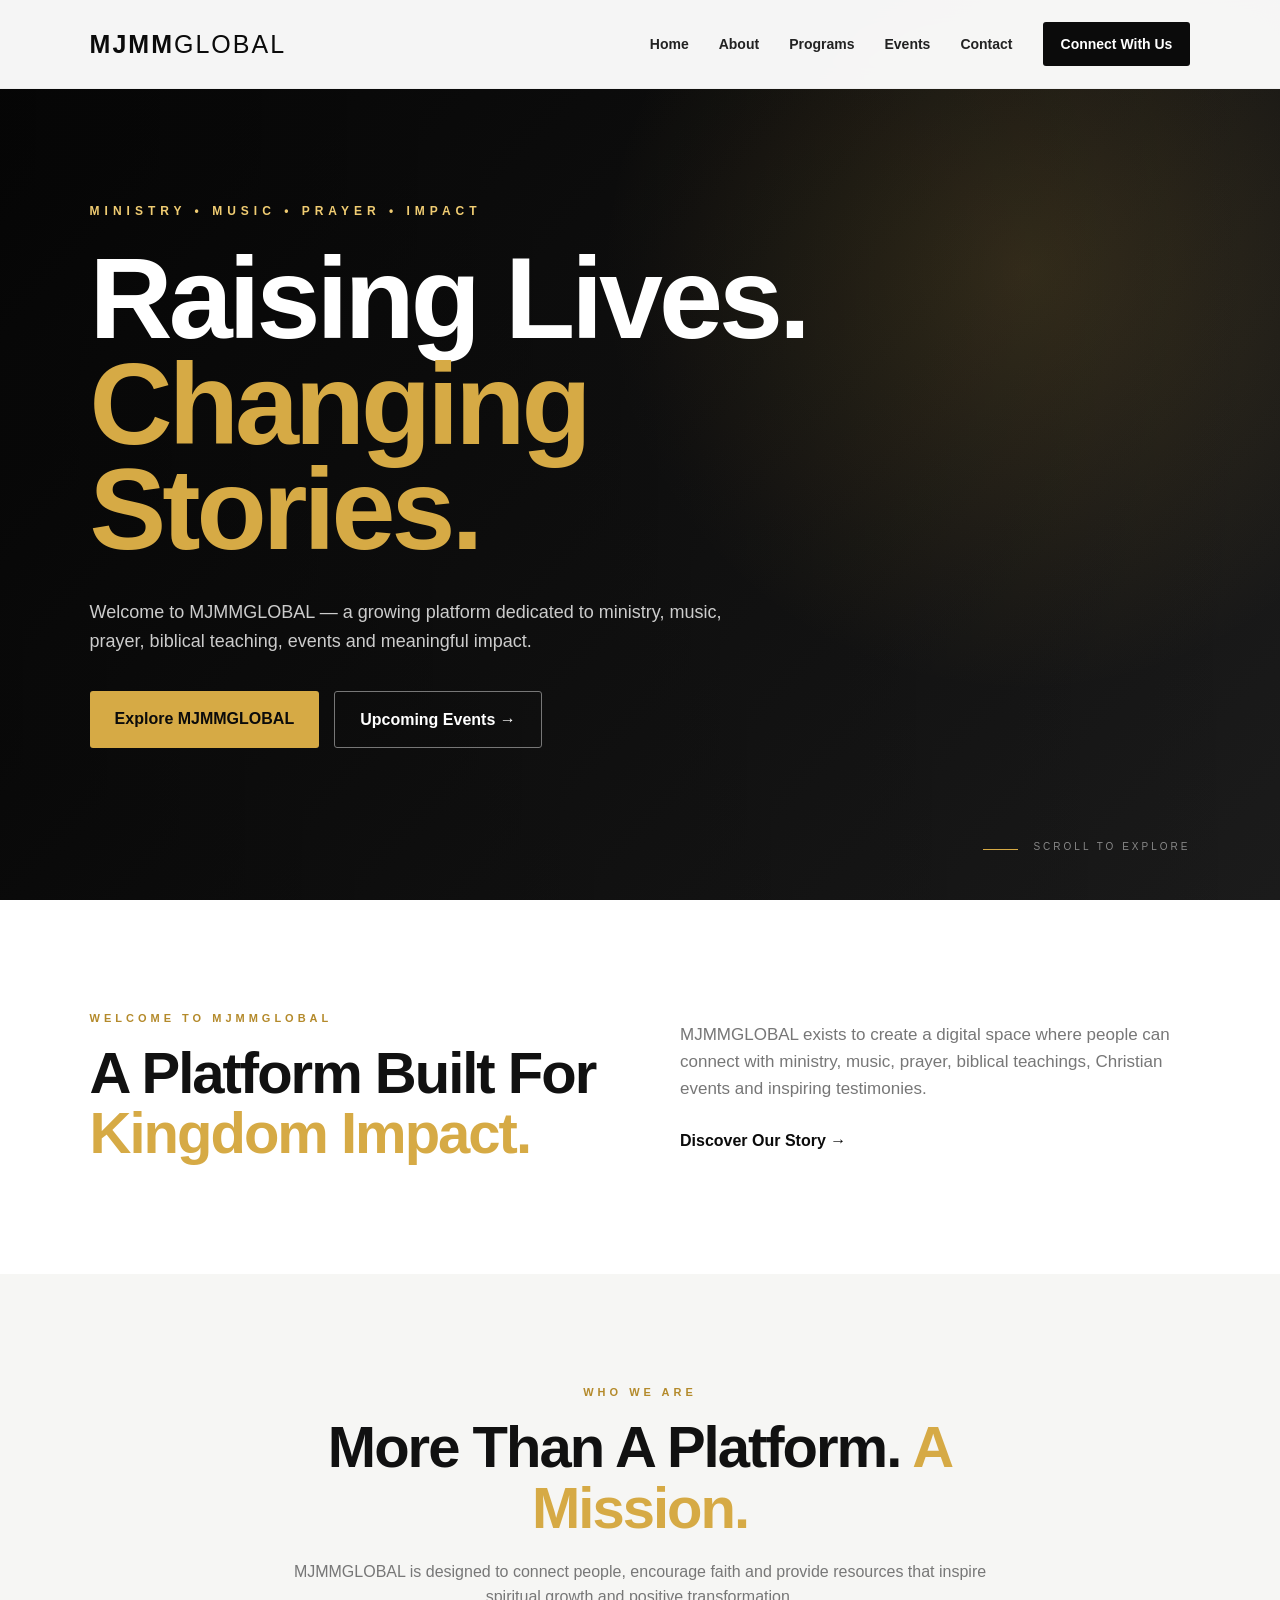
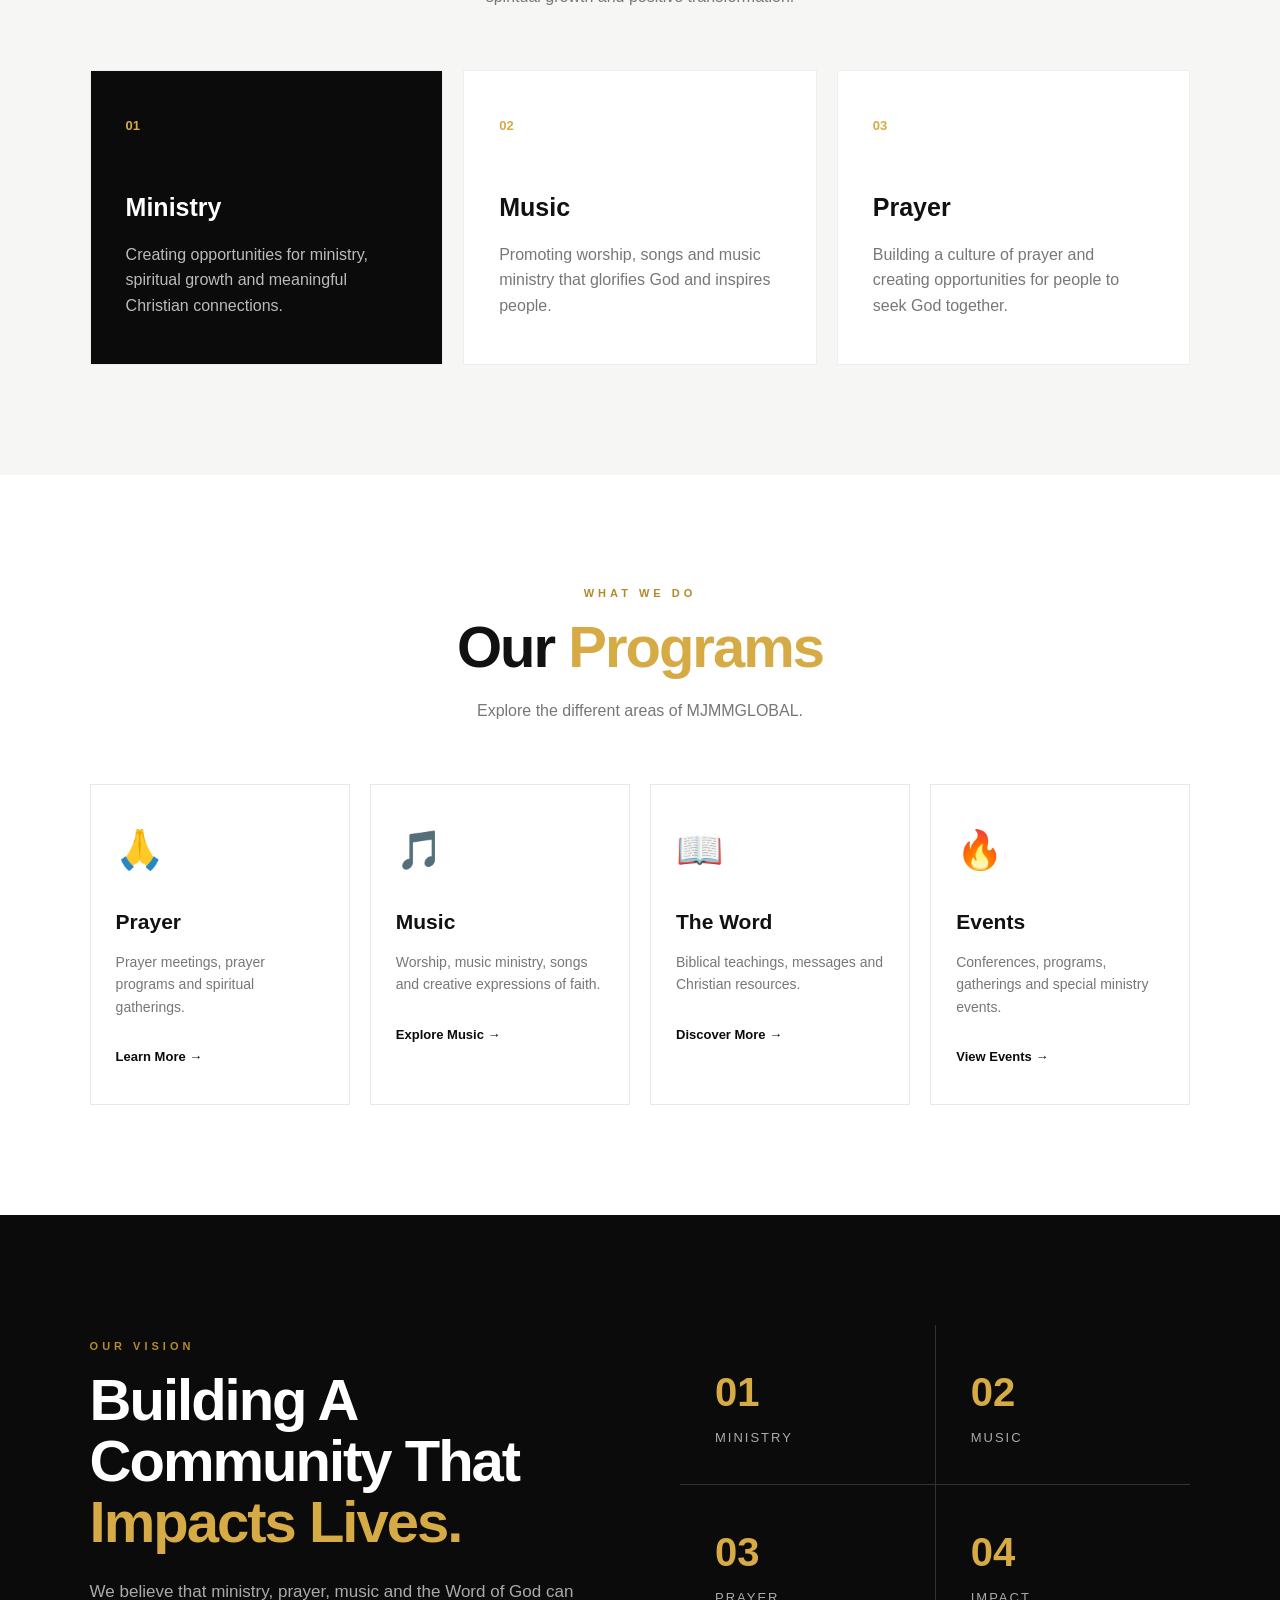
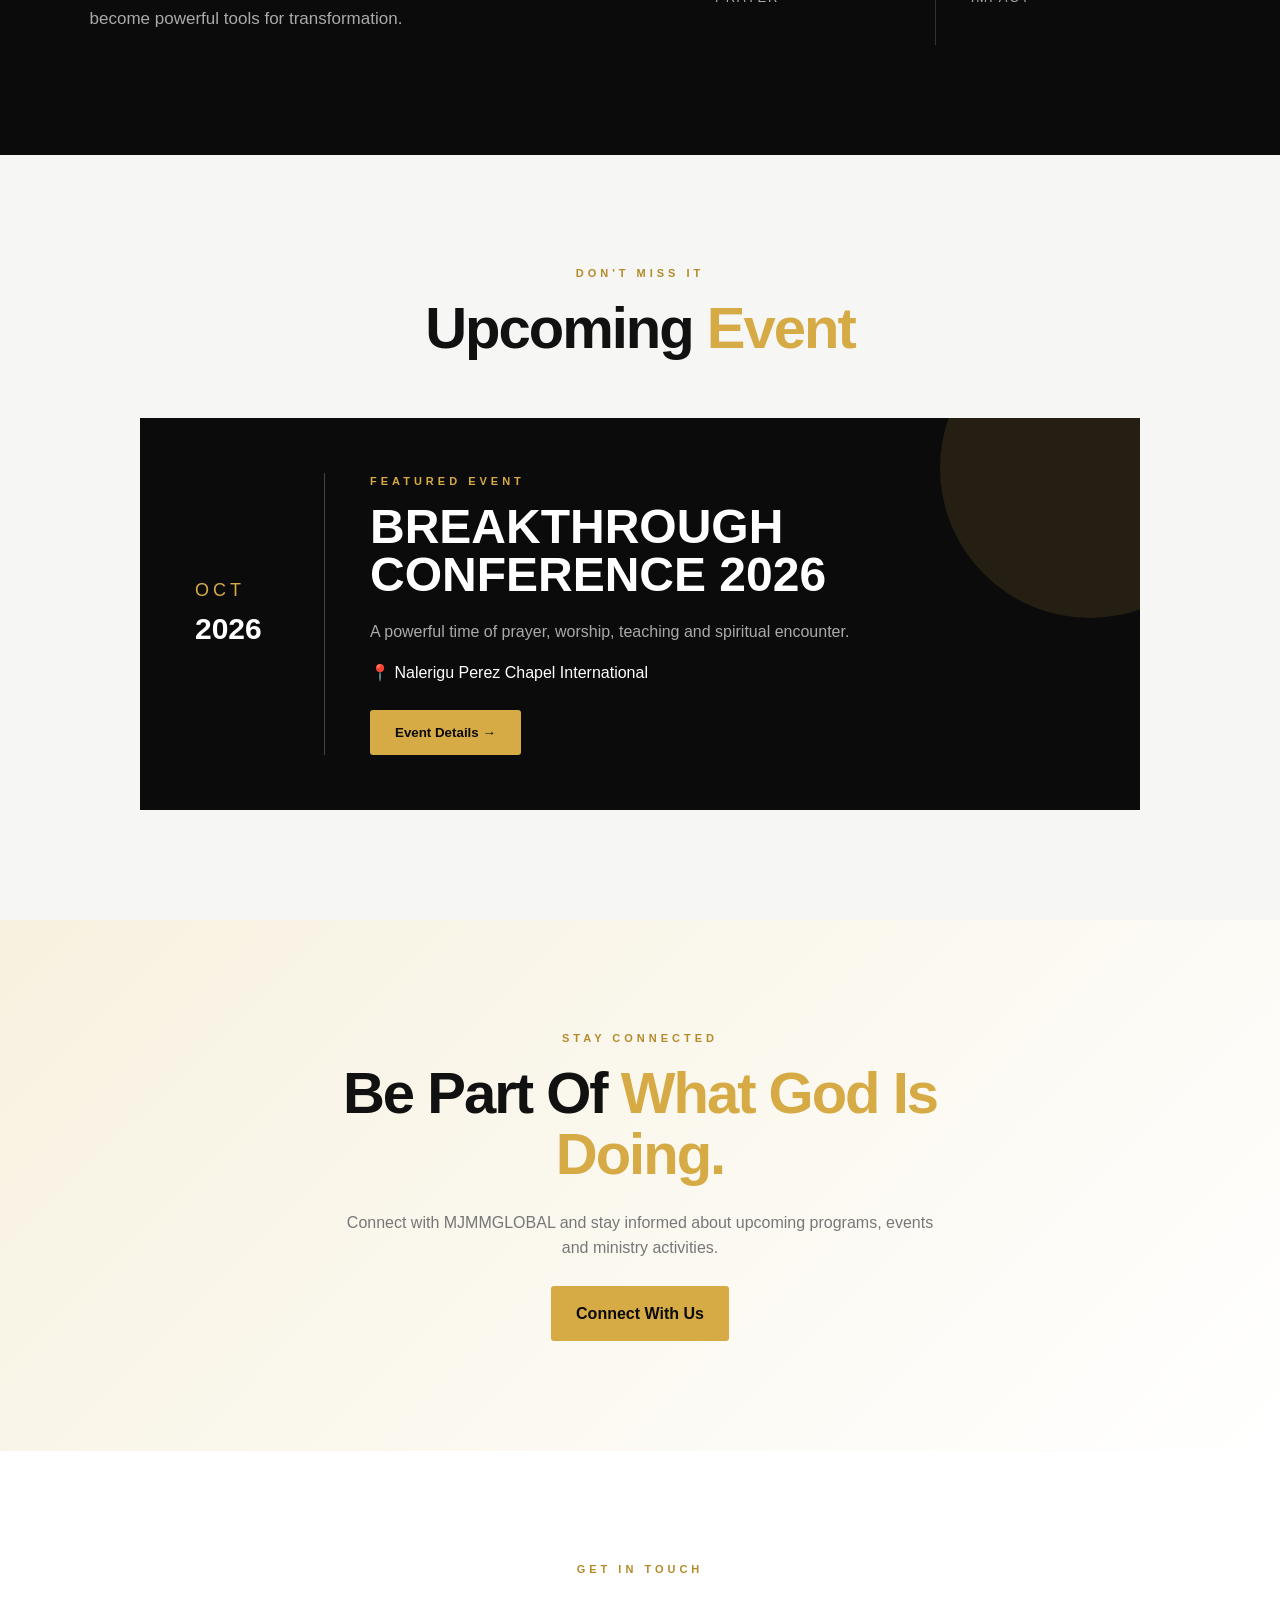
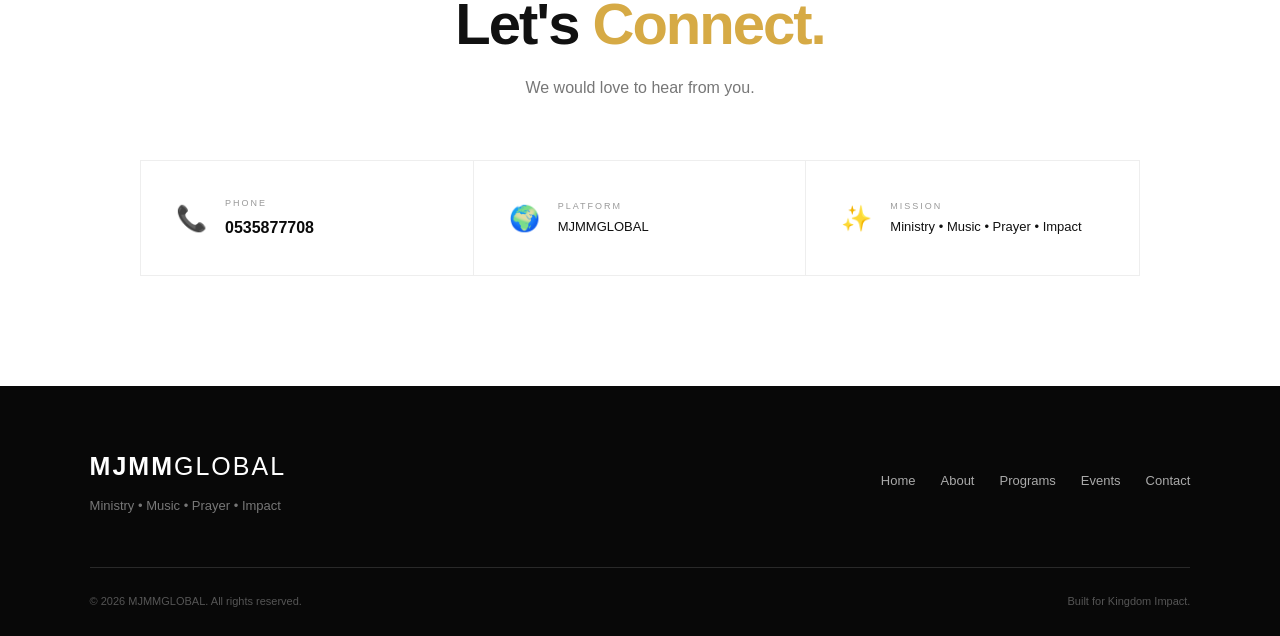
<file: index.html>
<!DOCTYPE html>
<html lang="en">
<head>
    <meta charset="UTF-8">
    <meta name="viewport" content="width=device-width, initial-scale=1.0">

    <title>MJMMGLOBAL | Ministry • Music • Prayer • Impact</title>

    <meta name="description"
          content="MJMMGLOBAL — a platform for ministry, music, prayer, events and transforming lives.">

    <link rel="stylesheet" href="style.css">
</head>

<body>

<!-- ================= HEADER ================= -->

<header class="header">

    <a href="#home" class="logo">
        MJMM<span>GLOBAL</span>
    </a>

    <button class="menu-btn" onclick="toggleMenu()" aria-label="Open Menu">
        ☰
    </button>

    <nav id="navMenu">

        <a href="#home">Home</a>
        <a href="#about">About</a>
        <a href="#programs">Programs</a>
        <a href="#events">Events</a>
        <a href="#contact">Contact</a>

        <a href="#contact" class="nav-button">
            Connect With Us
        </a>

    </nav>

</header>


<!-- ================= HERO ================= -->

<section id="home" class="hero">

    <div class="hero-overlay"></div>

    <div class="hero-content">

        <div class="hero-label">
            MINISTRY • MUSIC • PRAYER • IMPACT
        </div>

        <h1>
            Raising Lives.<br>
            <span>Changing Stories.</span>
        </h1>

        <p>
            Welcome to MJMMGLOBAL — a growing platform dedicated
            to ministry, music, prayer, biblical teaching,
            events and meaningful impact.
        </p>

        <div class="hero-buttons">

            <a href="#programs" class="btn primary">
                Explore MJMMGLOBAL
            </a>

            <a href="#events" class="btn outline">
                Upcoming Events →
            </a>

        </div>

    </div>

    <div class="scroll-indicator">
        <span></span>
        SCROLL TO EXPLORE
    </div>

</section>


<!-- ================= INTRO ================= -->

<section class="intro">

    <div class="intro-container">

        <div>
            <p class="section-label">WELCOME TO MJMMGLOBAL</p>

            <h2>
                A Platform Built For
                <span>Kingdom Impact.</span>
            </h2>
        </div>

        <div class="intro-text">

            <p>
                MJMMGLOBAL exists to create a digital space where
                people can connect with ministry, music, prayer,
                biblical teachings, Christian events and inspiring
                testimonies.
            </p>

            <a href="#about" class="text-link">
                Discover Our Story →
            </a>

        </div>

    </div>

</section>


<!-- ================= ABOUT ================= -->

<section id="about" class="section about">

    <div class="section-heading">

        <p class="section-label">WHO WE ARE</p>

        <h2>
            More Than A Platform.
            <span>A Mission.</span>
        </h2>

        <p>
            MJMMGLOBAL is designed to connect people,
            encourage faith and provide resources that
            inspire spiritual growth and positive transformation.
        </p>

    </div>


    <div class="about-grid">

        <div class="about-card featured">

            <div class="card-number">01</div>

            <h3>Ministry</h3>

            <p>
                Creating opportunities for ministry,
                spiritual growth and meaningful Christian
                connections.
            </p>

        </div>


        <div class="about-card">

            <div class="card-number">02</div>

            <h3>Music</h3>

            <p>
                Promoting worship, songs and music ministry
                that glorifies God and inspires people.
            </p>

        </div>


        <div class="about-card">

            <div class="card-number">03</div>

            <h3>Prayer</h3>

            <p>
                Building a culture of prayer and creating
                opportunities for people to seek God together.
            </p>

        </div>

    </div>

</section>


<!-- ================= PROGRAMS ================= -->

<section id="programs" class="section programs">

    <div class="section-heading">

        <p class="section-label">WHAT WE DO</p>

        <h2>
            Our <span>Programs</span>
        </h2>

        <p>
            Explore the different areas of MJMMGLOBAL.
        </p>

    </div>


    <div class="program-grid">

        <div class="program-card">

            <div class="program-icon">🙏</div>

            <h3>Prayer</h3>

            <p>
                Prayer meetings, prayer programs and
                spiritual gatherings.
            </p>

            <a href="#contact">
                Learn More →
            </a>

        </div>


        <div class="program-card">

            <div class="program-icon">🎵</div>

            <h3>Music</h3>

            <p>
                Worship, music ministry, songs and
                creative expressions of faith.
            </p>

            <a href="#contact">
                Explore Music →
            </a>

        </div>


        <div class="program-card">

            <div class="program-icon">📖</div>

            <h3>The Word</h3>

            <p>
                Biblical teachings, messages and
                Christian resources.
            </p>

            <a href="#contact">
                Discover More →
            </a>

        </div>


        <div class="program-card">

            <div class="program-icon">🔥</div>

            <h3>Events</h3>

            <p>
                Conferences, programs, gatherings and
                special ministry events.
            </p>

            <a href="#events">
                View Events →
            </a>

        </div>

    </div>

</section>


<!-- ================= IMPACT ================= -->

<section class="impact">

    <div class="impact-content">

        <p class="section-label">
            OUR VISION
        </p>

        <h2>
            Building A Community
            That <span>Impacts Lives.</span>
        </h2>

        <p>
            We believe that ministry, prayer, music and the
            Word of God can become powerful tools for
            transformation.
        </p>

    </div>


    <div class="impact-stats">

        <div>
            <strong>01</strong>
            <span>Ministry</span>
        </div>

        <div>
            <strong>02</strong>
            <span>Music</span>
        </div>

        <div>
            <strong>03</strong>
            <span>Prayer</span>
        </div>

        <div>
            <strong>04</strong>
            <span>Impact</span>
        </div>

    </div>

</section>


<!-- ================= EVENTS ================= -->

<section id="events" class="section events">

    <div class="section-heading">

        <p class="section-label">
            DON'T MISS IT
        </p>

        <h2>
            Upcoming <span>Event</span>
        </h2>

    </div>


    <div class="featured-event">

        <div class="event-content">

            <div class="event-date">
                <span>OCT</span>
                <strong>2026</strong>
            </div>

            <div>

                <p class="event-label">
                    FEATURED EVENT
                </p>

                <h3>
                    BREAKTHROUGH
                    <br>
                    CONFERENCE 2026
                </h3>

                <p>
                    A powerful time of prayer, worship,
                    teaching and spiritual encounter.
                </p>

                <p class="event-location">
                    📍 Nalerigu Perez Chapel International
                </p>

                <button onclick="showMessage()" class="btn primary">
                    Event Details →
                </button>

            </div>

        </div>

    </div>

</section>


<!-- ================= CTA ================= -->

<section class="cta">

    <div>

        <p class="section-label">
            STAY CONNECTED
        </p>

        <h2>
            Be Part Of
            <span>What God Is Doing.</span>
        </h2>

        <p>
            Connect with MJMMGLOBAL and stay informed
            about upcoming programs, events and ministry activities.
        </p>

        <a href="#contact" class="btn primary">
            Connect With Us
        </a>

    </div>

</section>


<!-- ================= CONTACT ================= -->

<section id="contact" class="section contact">

    <div class="section-heading">

        <p class="section-label">
            GET IN TOUCH
        </p>

        <h2>
            Let's <span>Connect.</span>
        </h2>

        <p>
            We would love to hear from you.
        </p>

    </div>


    <div class="contact-box">

        <div class="contact-item">

            <div class="contact-icon">📞</div>

            <div>
                <small>PHONE</small>
                <a href="tel:0535877708">
                    0535877708
                </a>
            </div>

        </div>


        <div class="contact-item">

            <div class="contact-icon">🌍</div>

            <div>
                <small>PLATFORM</small>
                <p>MJMMGLOBAL</p>
            </div>

        </div>


        <div class="contact-item">

            <div class="contact-icon">✨</div>

            <div>
                <small>MISSION</small>
                <p>Ministry • Music • Prayer • Impact</p>
            </div>

        </div>

    </div>

</section>


<!-- ================= FOOTER ================= -->

<footer>

    <div class="footer-main">

        <div>

            <a href="#home" class="footer-logo">
                MJMM<span>GLOBAL</span>
            </a>

            <p>
                Ministry • Music • Prayer • Impact
            </p>

        </div>


        <div class="footer-links">

            <a href="#home">Home</a>
            <a href="#about">About</a>
            <a href="#programs">Programs</a>
            <a href="#events">Events</a>
            <a href="#contact">Contact</a>

        </div>

    </div>


    <div class="footer-bottom">

        <p>
            © 2026 MJMMGLOBAL. All rights reserved.
        </p>

        <p>
            Built for Kingdom Impact.
        </p>

    </div>

</footer>


<script src="script.js"></script>

</body>
</html>
</file>
<file: style.css>
* {
    margin: 0;
    padding: 0;
    box-sizing: border-box;
}

html {
    scroll-behavior: smooth;
}

body {
    font-family: Arial, Helvetica, sans-serif;
    background: #ffffff;
    color: #111111;
    line-height: 1.6;
}

:root {
    --black: #0b0b0b;
    --dark: #141414;
    --gold: #d6aa45;
    --gold-light: #f0cc72;
    --white: #ffffff;
    --gray: #777777;
    --light: #f6f6f4;
}


/* ================= HEADER ================= */

.header {
    position: fixed;
    top: 0;
    left: 0;
    width: 100%;

    padding: 22px 7%;

    display: flex;
    justify-content: space-between;
    align-items: center;

    background: rgba(255,255,255,0.96);

    backdrop-filter: blur(12px);

    z-index: 1000;

    border-bottom: 1px solid #eeeeee;
}

.logo,
.footer-logo {
    text-decoration: none;
    color: var(--black);

    font-size: 25px;
    font-weight: 900;
    letter-spacing: 2px;
}

.logo span,
.footer-logo span {
    font-weight: 400;
}

nav {
    display: flex;
    align-items: center;
    gap: 30px;
}

nav a {
    text-decoration: none;
    color: #222;

    font-size: 14px;
    font-weight: 600;

    transition: 0.3s;
}

nav a:hover {
    color: var(--gold);
}

.nav-button {
    padding: 11px 18px;

    background: var(--black);
    color: white !important;

    border-radius: 3px;
}

.nav-button:hover {
    background: var(--gold);
    color: var(--black) !important;
}

.menu-btn {
    display: none;

    border: none;
    background: transparent;

    font-size: 28px;
    cursor: pointer;
}


/* ================= HERO ================= */

.hero {
    min-height: 100vh;

    position: relative;

    display: flex;
    align-items: center;

    padding: 150px 7% 100px;

    background:
        radial-gradient(
            circle at 80% 30%,
            rgba(214,170,69,0.18),
            transparent 35%
        ),
        linear-gradient(
            135deg,
            #080808,
            #1b1b1b
        );

    color: white;

    overflow: hidden;
}

.hero-overlay {
    position: absolute;
    inset: 0;

    background:
        linear-gradient(
            90deg,
            rgba(0,0,0,0.4),
            transparent
        );
}

.hero-content {
    position: relative;
    max-width: 900px;
    z-index: 2;
}

.hero-label {
    color: var(--gold-light);

    font-size: 12px;
    font-weight: bold;

    letter-spacing: 5px;

    margin-bottom: 25px;
}

.hero h1 {
    font-size: clamp(55px, 9vw, 115px);

    line-height: 0.92;

    font-weight: 900;

    letter-spacing: -4px;
}

.hero h1 span {
    color: var(--gold);
}

.hero-content > p {
    max-width: 650px;

    margin: 35px 0;

    color: #cccccc;

    font-size: 18px;
}

.hero-buttons {
    display: flex;
    gap: 15px;
    flex-wrap: wrap;
}

.btn {
    display: inline-block;

    padding: 15px 25px;

    text-decoration: none;

    font-weight: bold;

    border-radius: 3px;

    border: none;

    cursor: pointer;

    transition: 0.3s;
}

.primary {
    background: var(--gold);
    color: var(--black);
}

.primary:hover {
    background: var(--gold-light);
    transform: translateY(-3px);
}

.outline {
    border: 1px solid #777;
    color: white;
}

.outline:hover {
    border-color: var(--gold);
    color: var(--gold);
}

.scroll-indicator {
    position: absolute;

    right: 7%;
    bottom: 45px;

    font-size: 10px;

    letter-spacing: 3px;

    color: #888;
}

.scroll-indicator span {
    display: inline-block;

    width: 35px;
    height: 1px;

    background: var(--gold);

    margin-right: 10px;
}


/* ================= INTRO ================= */

.intro {
    padding: 110px 7%;
}

.intro-container {
    max-width: 1200px;

    margin: auto;

    display: grid;

    grid-template-columns: 1fr 1fr;

    gap: 80px;

    align-items: center;
}

.section-label {
    color: #b48a2b;

    font-size: 11px;

    font-weight: bold;

    letter-spacing: 4px;

    margin-bottom: 15px;
}

.intro h2,
.section-heading h2,
.impact h2,
.cta h2 {
    font-size: clamp(35px, 5vw, 58px);

    line-height: 1.05;

    letter-spacing: -2px;
}

.intro h2 span,
.section-heading h2 span,
.impact h2 span,
.cta h2 span {
    color: var(--gold);
}

.intro-text p {
    color: var(--gray);

    font-size: 17px;

    margin-bottom: 25px;
}

.text-link {
    text-decoration: none;

    color: var(--black);

    font-weight: bold;
}

.text-link:hover {
    color: var(--gold);
}


/* ================= GENERAL SECTION ================= */

.section {
    padding: 110px 7%;
}

.section-heading {
    max-width: 750px;

    margin: 0 auto 60px;

    text-align: center;
}

.section-heading > p:last-child {
    margin-top: 20px;

    color: var(--gray);

    font-size: 16px;
}


/* ================= ABOUT ================= */

.about {
    background: var(--light);
}

.about-grid {
    max-width: 1200px;

    margin: auto;

    display: grid;

    grid-template-columns: repeat(3, 1fr);

    gap: 20px;
}

.about-card {
    padding: 45px 35px;

    background: white;

    min-height: 280px;

    border: 1px solid #eeeeee;

    transition: 0.3s;
}

.about-card:hover {
    transform: translateY(-8px);

    box-shadow: 0 20px 50px rgba(0,0,0,0.08);
}

.about-card.featured {
    background: var(--black);

    color: white;
}

.card-number {
    color: var(--gold);

    font-size: 13px;

    font-weight: bold;

    margin-bottom: 50px;
}

.about-card h3 {
    font-size: 25px;

    margin-bottom: 15px;
}

.about-card p {
    color: #777;
}

.featured p {
    color: #bbb;
}


/* ================= PROGRAMS ================= */

.programs {
    background: white;
}

.program-grid {
    max-width: 1200px;

    margin: auto;

    display: grid;

    grid-template-columns: repeat(4, 1fr);

    gap: 20px;
}

.program-card {
    padding: 35px 25px;

    border: 1px solid #e8e8e8;

    transition: 0.3s;
}

.program-card:hover {
    border-color: var(--gold);

    transform: translateY(-7px);
}

.program-icon {
    font-size: 38px;

    margin-bottom: 25px;
}

.program-card h3 {
    font-size: 21px;

    margin-bottom: 12px;
}

.program-card p {
    color: var(--gray);

    font-size: 14px;

    margin-bottom: 25px;
}

.program-card a {
    text-decoration: none;

    color: var(--black);

    font-weight: bold;

    font-size: 13px;
}

.program-card a:hover {
    color: var(--gold);
}


/* ================= IMPACT ================= */

.impact {
    padding: 110px 7%;

    background: var(--black);

    color: white;

    display: grid;

    grid-template-columns: 1fr 1fr;

    gap: 80px;

    align-items: center;
}

.impact-content {
    max-width: 650px;
}

.impact-content > p:last-child {
    margin-top: 25px;

    color: #aaa;

    font-size: 17px;
}

.impact-stats {
    display: grid;

    grid-template-columns: 1fr 1fr;

    gap: 1px;

    background: #333;
}

.impact-stats div {
    background: var(--black);

    padding: 35px;
}

.impact-stats strong {
    display: block;

    color: var(--gold);

    font-size: 40px;
}

.impact-stats span {
    color: #aaa;

    font-size: 13px;

    text-transform: uppercase;

    letter-spacing: 2px;
}


/* ================= EVENTS ================= */

.events {
    background: var(--light);
}

.featured-event {
    max-width: 1000px;

    margin: auto;

    background: var(--black);

    color: white;

    padding: 55px;

    position: relative;

    overflow: hidden;
}

.featured-event::after {
    content: "";

    position: absolute;

    width: 300px;
    height: 300px;

    border-radius: 50%;

    background: rgba(214,170,69,0.12);

    right: -100px;
    top: -100px;
}

.event-content {
    display: grid;

    grid-template-columns: 130px 1fr;

    gap: 45px;

    position: relative;

    z-index: 2;
}

.event-date {
    border-right: 1px solid #444;

    display: flex;

    flex-direction: column;

    justify-content: center;
}

.event-date span {
    color: var(--gold);

    font-size: 18px;

    letter-spacing: 4px;
}

.event-date strong {
    font-size: 30px;
}

.event-label {
    color: var(--gold);

    font-size: 11px;

    letter-spacing: 4px;

    font-weight: bold;

    margin-bottom: 12px;
}

.event-content h3 {
    font-size: clamp(28px, 4vw, 48px);

    line-height: 1;

    margin-bottom: 20px;
}

.event-content > div > p:not(.event-label):not(.event-location) {
    color: #aaa;

    max-width: 600px;

    margin-bottom: 15px;
}

.event-location {
    margin-bottom: 25px;
}


/* ================= CTA ================= */

.cta {
    padding: 110px 7%;

    text-align: center;

    background:
        linear-gradient(
            135deg,
            #f7f1df,
            #ffffff
        );
}

.cta > div {
    max-width: 750px;

    margin: auto;
}

.cta p:not(.section-label) {
    color: var(--gray);

    margin: 25px auto;

    max-width: 600px;
}


/* ================= CONTACT ================= */

.contact {
    background: white;
}

.contact-box {
    max-width: 1000px;

    margin: auto;

    display: grid;

    grid-template-columns: repeat(3, 1fr);

    border: 1px solid #eeeeee;
}

.contact-item {
    padding: 35px;

    display: flex;

    gap: 18px;

    align-items: center;

    border-right: 1px solid #eeeeee;
}

.contact-item:last-child {
    border-right: none;
}

.contact-icon {
    font-size: 25px;
}

.contact-item small {
    display: block;

    color: #999;

    font-size: 9px;

    letter-spacing: 2px;

    margin-bottom: 4px;
}

.contact-item a {
    text-decoration: none;

    color: var(--black);

    font-weight: bold;
}

.contact-item p {
    font-size: 13px;
}


/* ================= FOOTER ================= */

footer {
    background: #080808;

    color: white;

    padding: 60px 7% 25px;
}

.footer-main {
    display: flex;

    justify-content: space-between;

    gap: 40px;

    padding-bottom: 50px;

    border-bottom: 1px solid #292929;
}

.footer-logo {
    color: white;

    display: block;

    margin-bottom: 10px;
}

.footer-main p {
    color: #777;

    font-size: 13px;
}

.footer-links {
    display: flex;

    gap: 25px;

    align-items: center;
}

.footer-links a {
    color: #aaa;

    text-decoration: none;

    font-size: 13px;
}

.footer-links a:hover {
    color: var(--gold);
}

.footer-bottom {
    padding-top: 25px;

    display: flex;

    justify-content: space-between;

    color: #555;

    font-size: 11px;
}


/* ================= MOBILE ================= */

@media (max-width: 900px) {

    nav {
        display: none;

        position: absolute;

        top: 72px;
        left: 0;

        width: 100%;

        background: white;

        padding: 25px;

        flex-direction: column;

        box-shadow: 0 15px 30px rgba(0,0,0,0.08);
    }

    nav.active {
        display: flex;
    }

    .menu-btn {
        display: block;
    }

    .intro-container,
    .impact {
        grid-template-columns: 1fr;
    }

    .about-grid {
        grid-template-columns: 1fr;
    }

    .program-grid {
        grid-template-columns: 1fr 1fr;
    }

    .contact-box {
        grid-template-columns: 1fr;
    }

    .contact-item {
        border-right: none;

        border-bottom: 1px solid #eeeeee;
    }

    .contact-item:last-child {
        border-bottom: none;
    }

    .footer-main {
        flex-direction: column;
    }

    .footer-links {
        flex-wrap: wrap;
    }
}


@media (max-width: 600px) {

    .header {
        padding: 18px 5%;
    }

    .logo {
        font-size: 21px;
    }

    .hero {
        padding-left: 5%;
        padding-right: 5%;
    }

    .hero h1 {
        letter-spacing: -2px;
    }

    .hero-content > p {
        font-size: 16px;
    }

    .scroll-indicator {
        display: none;
    }

    .section,
    .intro,
    .impact,
    .cta {
        padding: 80px 5%;
    }

    .program-grid {
        grid-template-columns: 1fr;
    }

    .featured-event {
        padding: 35px 25px;
    }

    .event-content {
        grid-template-columns: 1fr;
        gap: 25px;
    }

    .event-date {
        border-right: none;

        border-bottom: 1px solid #444;

        padding-bottom: 20px;
    }

    .footer-bottom {
        flex-direction: column;

        gap: 10px;
    }
}
/* =========================================
   MJMMGLOBAL AUTH SYSTEM
========================================= */

.auth-page {
    min-height: 100vh;
    display: flex;
    align-items: center;
    justify-content: center;
    padding: 30px;

    background:
        radial-gradient(
            circle at top right,
            rgba(214,170,69,0.15),
            transparent 35%
        ),
        linear-gradient(
            135deg,
            #080808,
            #1d1d1d
        );
}


.auth-container {
    width: 100%;
    max-width: 460px;

    background: #ffffff;

    padding: 50px;

    box-shadow:
        0 30px 80px rgba(0,0,0,0.30);
}


.auth-logo {
    display: inline-block;

    text-decoration: none;

    color: #111111;

    font-size: 25px;

    font-weight: 900;

    letter-spacing: 2px;

    margin-bottom: 40px;
}


.auth-logo span {
    font-weight: 400;
}


.auth-label {
    color: #b48a2b;

    font-size: 11px;

    font-weight: bold;

    letter-spacing: 4px;

    margin-bottom: 10px;
}


.auth-container h1 {
    font-size: 40px;

    line-height: 1.1;

    margin-bottom: 15px;
}


.auth-description {
    color: #777777;

    font-size: 15px;

    line-height: 1.6;

    margin-bottom: 30px;
}


.auth-container form {
    display: flex;

    flex-direction: column;

    gap: 8px;
}


.auth-container label {
    font-size: 13px;

    font-weight: bold;

    margin-top: 8px;
}


.auth-container input {
    width: 100%;

    box-sizing: border-box;

    padding: 15px;

    border: 1px solid #dddddd;

    background: #ffffff;

    outline: none;

    font-size: 14px;

    transition: 0.3s;
}


.auth-container input:focus {
    border-color: #d6aa45;

    box-shadow:
        0 0 0 3px rgba(214,170,69,0.10);
}


.auth-container form button {
    margin-top: 18px;

    padding: 16px;

    border: none;

    background: #111111;

    color: #ffffff;

    font-weight: bold;

    cursor: pointer;

    transition: 0.3s;
}


.auth-container form button:hover {
    background: #d6aa45;

    color: #111111;
}


.auth-container form button:disabled {
    opacity: 0.6;

    cursor: not-allowed;
}


.auth-message {
    margin-top: 20px;

    color: #b48a2b;

    font-size: 13px;

    line-height: 1.6;
}


.auth-footer {
    margin-top: 30px;

    text-align: center;

    color: #777777;

    font-size: 13px;
}


.auth-footer a {
    color: #111111;

    font-weight: bold;

    text-decoration: none;
}


.auth-footer a:hover {
    color: #d6aa45;
}


/* =========================================
   DASHBOARD
========================================= */

.dashboard {
    min-height: 100vh;

    padding: 150px 7% 80px;

    background: #f6f6f4;
}


.dashboard-header {
    max-width: 1100px;

    margin: 0 auto 50px;
}


.dashboard-header h1 {
    font-size: clamp(38px, 6vw, 65px);

    line-height: 1.05;

    margin: 10px 0 15px;
}


.dashboard-header h1 span {
    color: #d6aa45;
}


.dashboard-header > p:last-child {
    color: #777777;
}


.dashboard-grid {
    max-width: 1100px;

    margin: auto;

    display: grid;

    grid-template-columns:
        repeat(3, 1fr);

    gap: 20px;
}


.dashboard-card {
    background: #ffffff;

    padding: 35px;

    min-height: 210px;

    border: 1px solid #eeeeee;

    transition: 0.3s;
}


.dashboard-card:hover {
    transform: translateY(-6px);

    box-shadow:
        0 20px 40px rgba(0,0,0,0.08);

    border-color: #d6aa45;
}


.dashboard-icon {
    font-size: 35px;

    margin-bottom: 20px;
}


.dashboard-card h3 {
    font-size: 20px;

    margin-bottom: 10px;
}


.dashboard-card p {
    color: #777777;

    font-size: 14px;

    line-height: 1.6;
}


.account-box {
    max-width: 1100px;

    margin: 25px auto 0;

    padding: 30px;

    background: #111111;

    color: #ffffff;
}


.account-box h2 {
    margin-bottom: 15px;

    font-size: 22px;
}


.account-box p {
    color: #aaaaaa;
}


.account-box strong {
    color: #ffffff;
}


.logout-button {
    padding: 11px 20px;

    border: none;

    background: #111111;

    color: #ffffff;

    font-weight: bold;

    cursor: pointer;

    text-transform: uppercase;
}


.logout-button:hover {
    background: #d6aa45;

    color: #111111;
}


/* =========================================
   MOBILE
========================================= */

@media (max-width: 900px) {

    .dashboard-grid {
        grid-template-columns: repeat(2, 1fr);
    }

}


@media (max-width: 600px) {

    .auth-page {
        padding: 15px;
    }


    .auth-container {
        padding: 35px 25px;
    }


    .auth-container h1 {
        font-size: 32px;
    }


    .dashboard {
        padding: 120px 5% 60px;
    }


    .dashboard-grid {
        grid-template-columns: 1fr;
    }


    .logout-button {
        padding: 9px 14px;

        font-size: 11px;
    }

}
</file>
